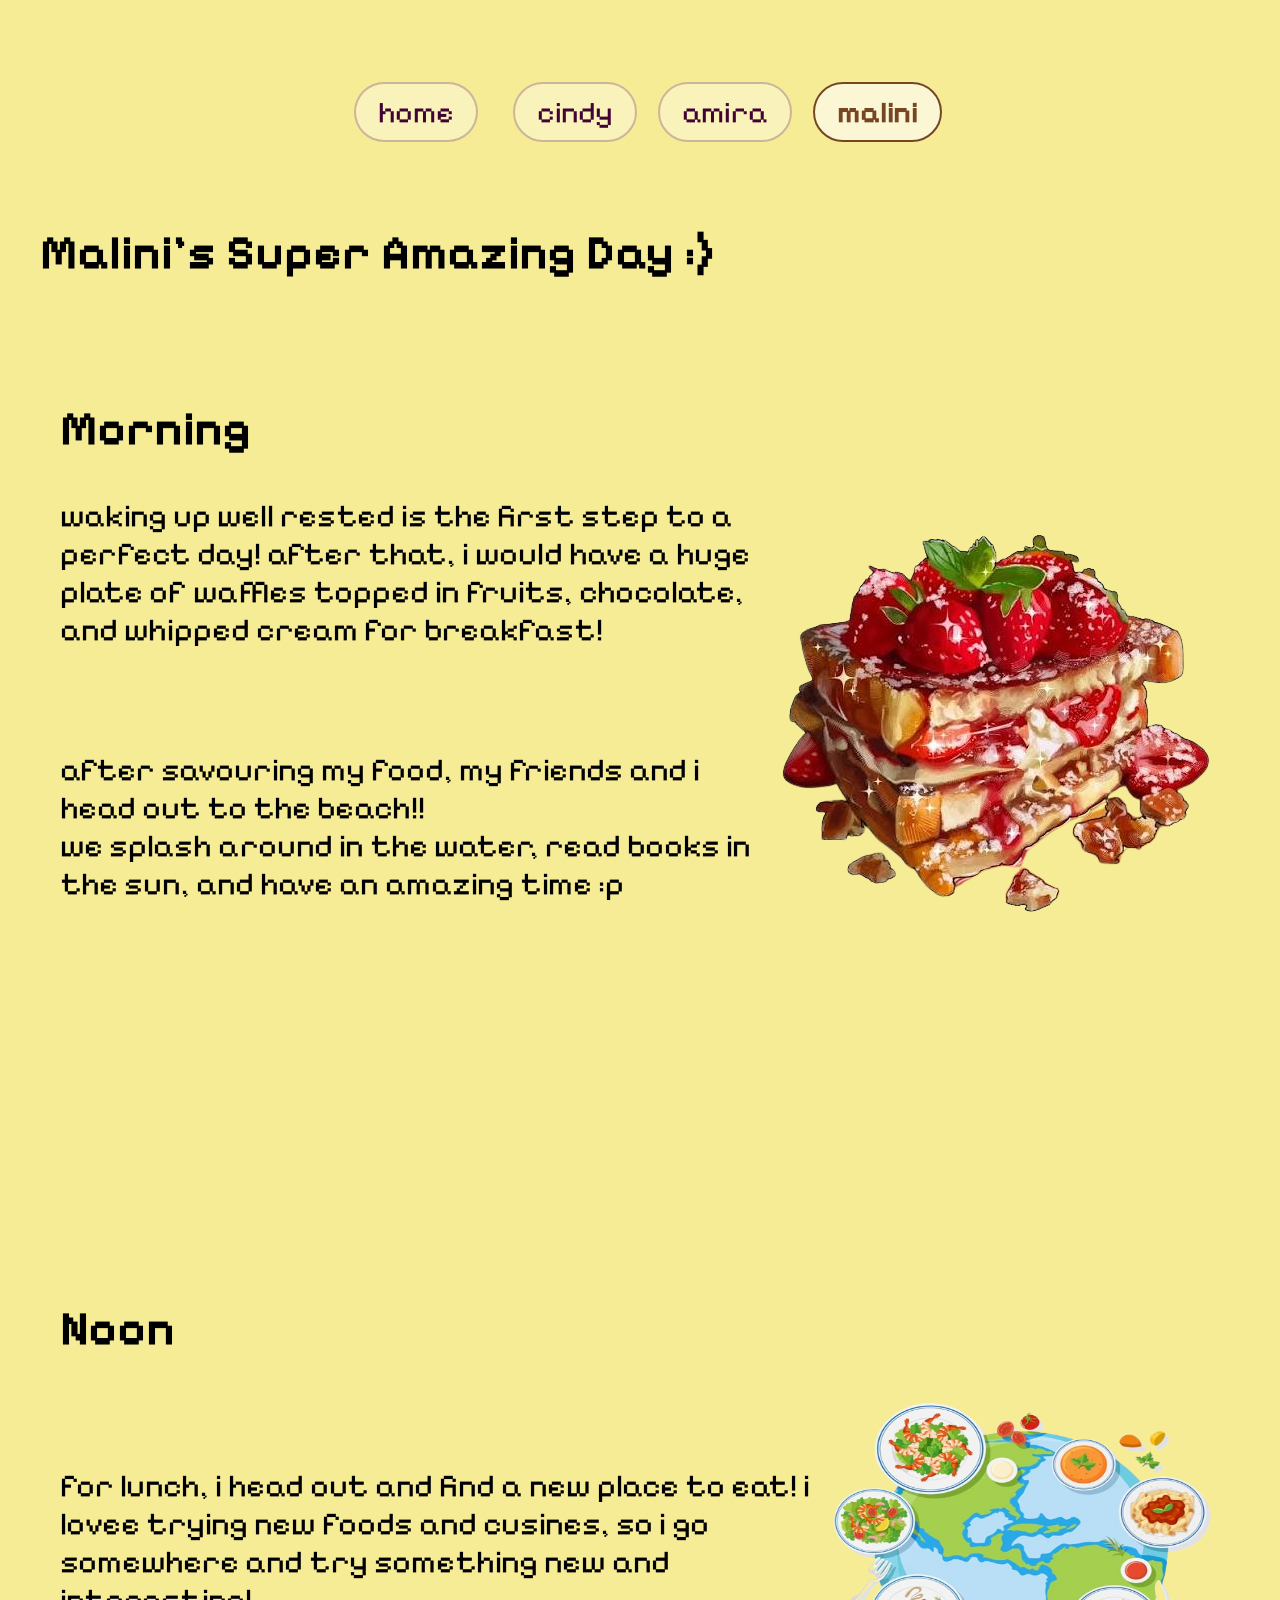
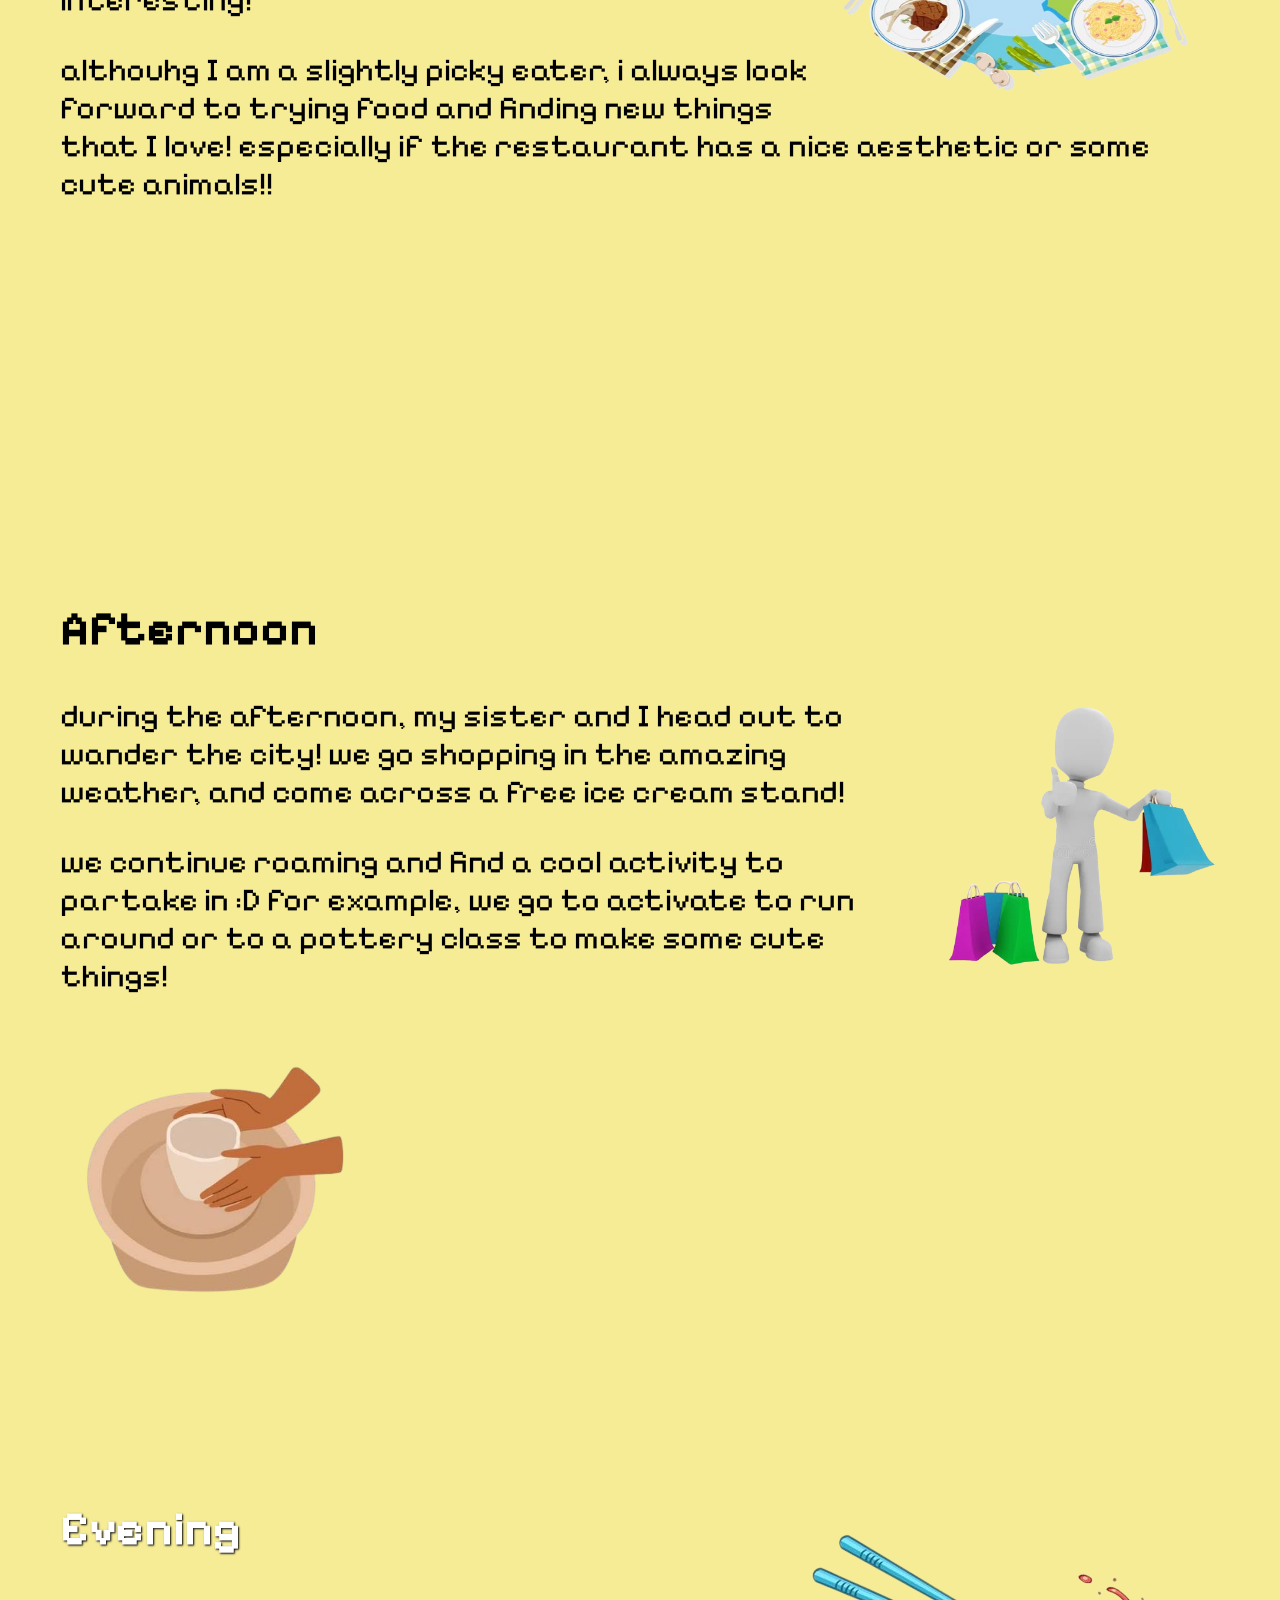
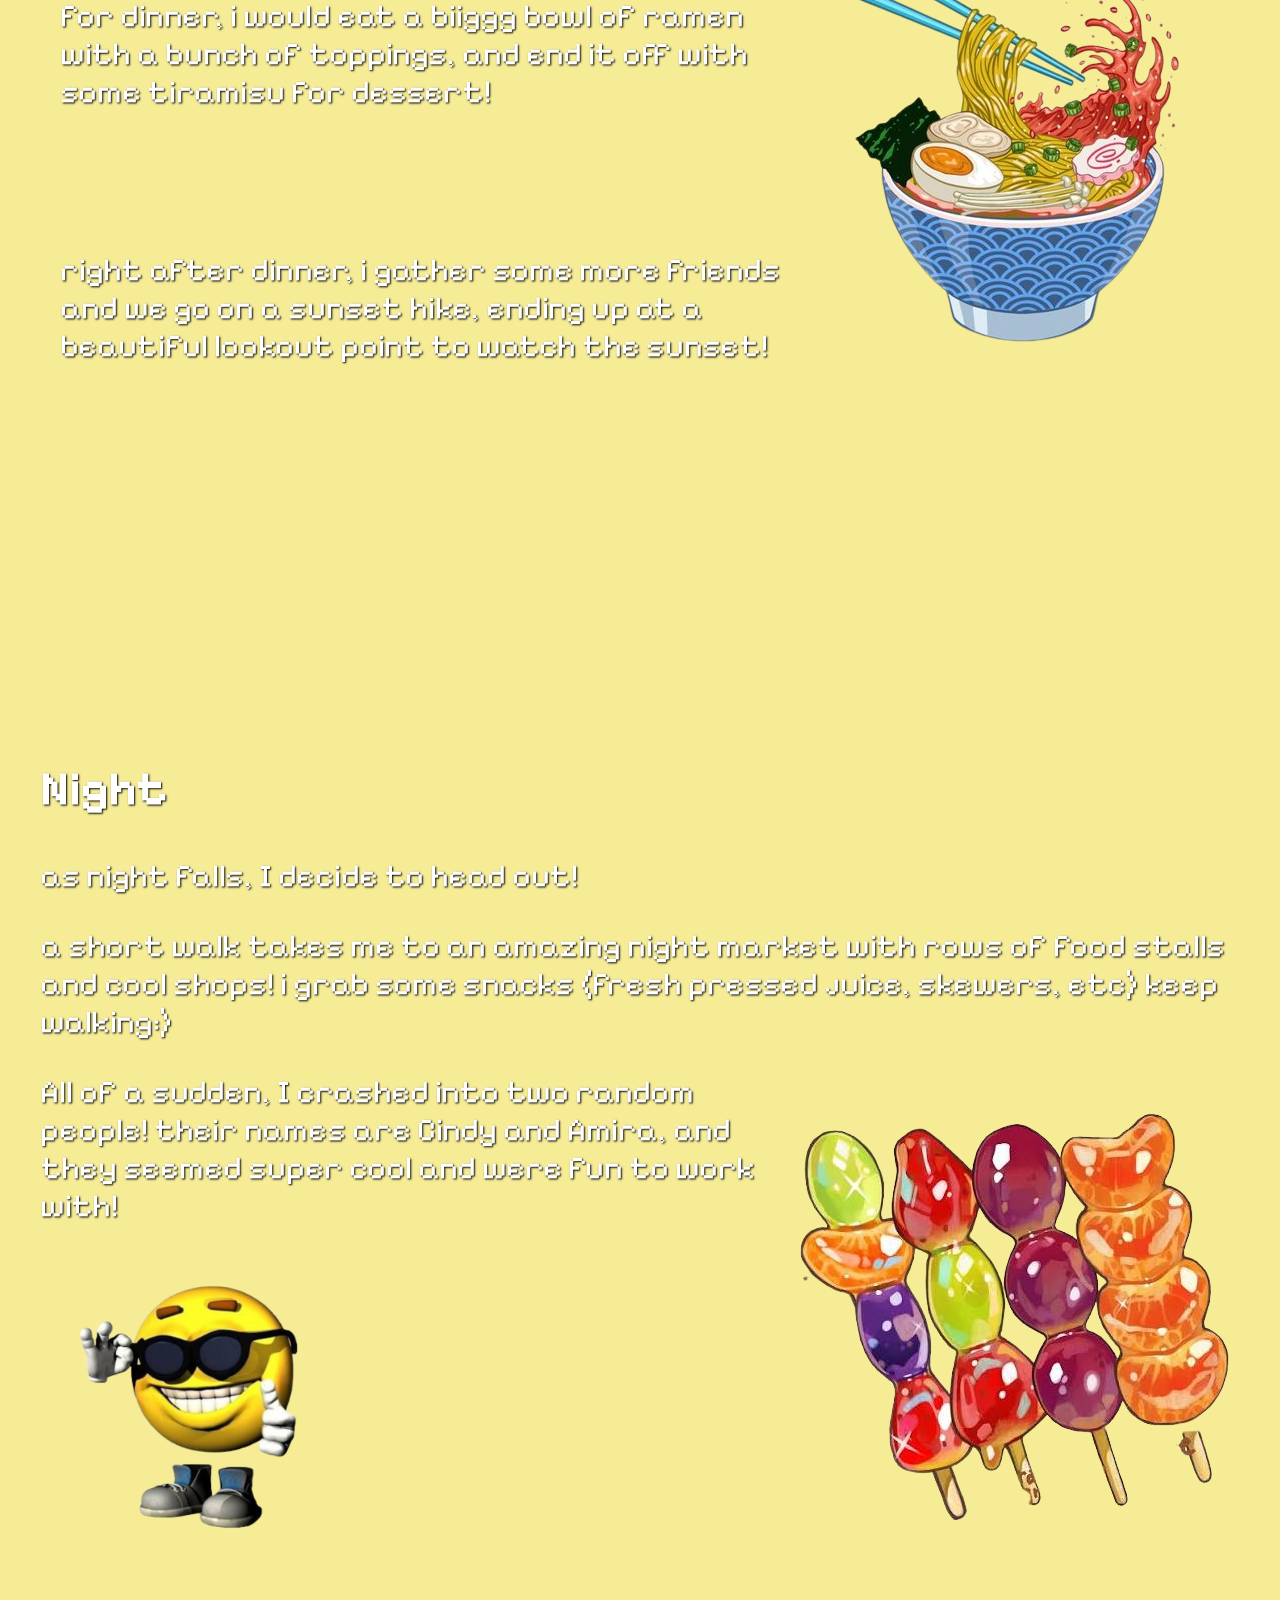
<file: maliniday.html>
<html>
    <head>
        <meta name="viewport" content="width=device-width, initial-scale=1.0">
        <title>Malini's Great Day</title>
        <style>
            @import url('https://fonts.googleapis.com/css2?family=Geist+Pixel&family=Pixelify+Sans:wght@400..700&display=swap');
        </style>
       <link rel="stylesheet" href="maliniday.css">
    </head>
    <body>
        <div class="navbar">
  <div class="nav-links">
    <a href="index.html">home</a>
    <div class="dropdown-content">
      <a href="cindyday.html">cindy</a>
      <a href="amiraday.html">amira</a>
      <a href="maliniday.html"class="active">malini</a>
    </div>
  </div> 
  </div>
    <h2>Malini's Super Amazing Day :)</h2>
    
  <section >
    <h2>Morning</h2>

    <img src="waffle.png" alt="Waffle" style="float: right; margin-left: 15px;">
    <p>waking up well rested is the first step to a perfect day! after that, i would have a huge plate of waffles topped in fruits, chocolate, and whipped cream for breakfast!</p>
<br>

    <P>after savouring my food, my friends and i head out to the beach!!<br> we splash around in the water, read books in the sun, and have an amazing time :p </P>
    
    

    </section>

    <section data-color=" #ddc730 ">
        <h2>Noon</h2><img src="lunch.png" alt="Description" style="float: right; margin: right 25px;" id = hotpot>
        <br>
        <p>for lunch, i head out and find a new place to eat! i lovee trying new foods and cusines, so i go somewhere and try something new and interesting! </p>
        <p>althouhg I am a slightly picky eater, i always look forward to trying food and finding new things that I love! especially if the restaurant has a nice aesthetic or some cute animals!!</p>
        
    </section>

    <section data-color="#5c92bd">
        <h2>Afternoon</h2><img src="shop.png" alt="Description" style="float: right; margin-left: 15px;" id = zip>
<p>during the afternoon, my sister and I head out to wander the city! we go shopping in the amazing weather, and come across a free ice cream stand!</p>


     <p> we continue roaming and find a cool activity to partake in :D for example, we go to activate to run around or to a pottery class to make some cute things! </p>
   <img src="pot.png" alt="Description" style="float: left; margin-right: 15px;" id = zip>
 </section>

   <section data-color="#3432c7" id = hey> <img src="ramen.png" alt="Description" style="float: right; margin-left: 15px;" id = movie>
        <h2 class="white-text">Evening</h2>
        <p class="white-text">for dinner, i would eat a biiggg bowl of ramen with a bunch of toppings, and end it off with some tiramisu for dessert! </p>
     <br><br>
       <p class="white-text">right after dinner, i gather some more friends and we go on a sunset hike, ending up at a beautiful lookout point to watch the sunset! 

    </section>



<footer data-color="#000000">
<h2 class="white-text">Night</h2>
<p class="white-text">as night falls, I decide to head out!</p>
<p class="white-text"> a short walk takes me to an amazing night market with rows of food stalls and cool shops! i grab some snacks  (fresh pressed juice, skewers, etc)     keep walking:)</p>
 <img src="fruit.png" alt="Description" style="float: right; margin-left: 15px;" id = movie><p class="white-text"> All of a sudden, I crashed into two random people! their names are Cindy and Amira, and they seemed super cool and were fun to work with!</p>
 <img src="assets/smole.png" alt="Description" style="float: left; margin-right: 15px;" id = zip>
</footer>

       <script src="script.js"></script>

    </body>
</html>
</file>
<file: maliniday.css>
html, body {
    font-family: "Pixelify Sans";
    margin: 10px;
    padding: 10px;
    height: 100%;
    font-size: 1.5rem;
    margin: 10px;
    padding: 10px;
}


.navbar {
  top: 0;
  background-size: cover;
  background-repeat: no-repeat;
  height: 144px;
  display: flex;
  justify-content: space-between; 
  align-items: center;
  padding: 0 20px;
  z-index: 1000;
  color: rgb(134, 173, 212);
}

.nav-links {
  display: flex;
  justify-content: center;
  gap: 20px;
  width: 100%;                
  align-items: center;
  font-size: 30px;
}
.nav-links a {
    color: rgb(65, 3, 52);
    text-decoration: none;
    margin-left: 15px;
    text-align: center;
    padding: 10px 22px;
    border-radius: 999px;
    background: rgba(255, 255, 255, 0.35);
    border: 2px solid rgba(65, 3, 52, 0.25);
    transition: all 0.2s ease;
  }
  
  .nav-links a:hover {
    color: #764624;
    background: rgba(255, 255, 255, 0.55);
  }
  
  .nav-links a.active {
    color: #764624;   
    font-weight: bold;    
    background: rgba(255, 255, 255, 0.6);
    border-color: #764624;
  }

body {
    font-family: "Pixelify Sans";
    margin: 10px;
    padding: 10px;
        font-size:xx-large;
    background-color: rgb(246, 236, 150);
    transition: background-color 1s ease-in-out;


}
section {
    min-height: 100vh; 
    padding: 40px 20px;
    box-sizing: border-box;
}


footer {
    height: 100vh;
    width: 100%;
   
}

#hotpot {
    width: 400px;
    height: 300px;
}

#zip {
    width: 300px;
    height: 300px;
}

.white-text {
    color: white;
    text-shadow: 1px 1px 2px black;
}
</file>
